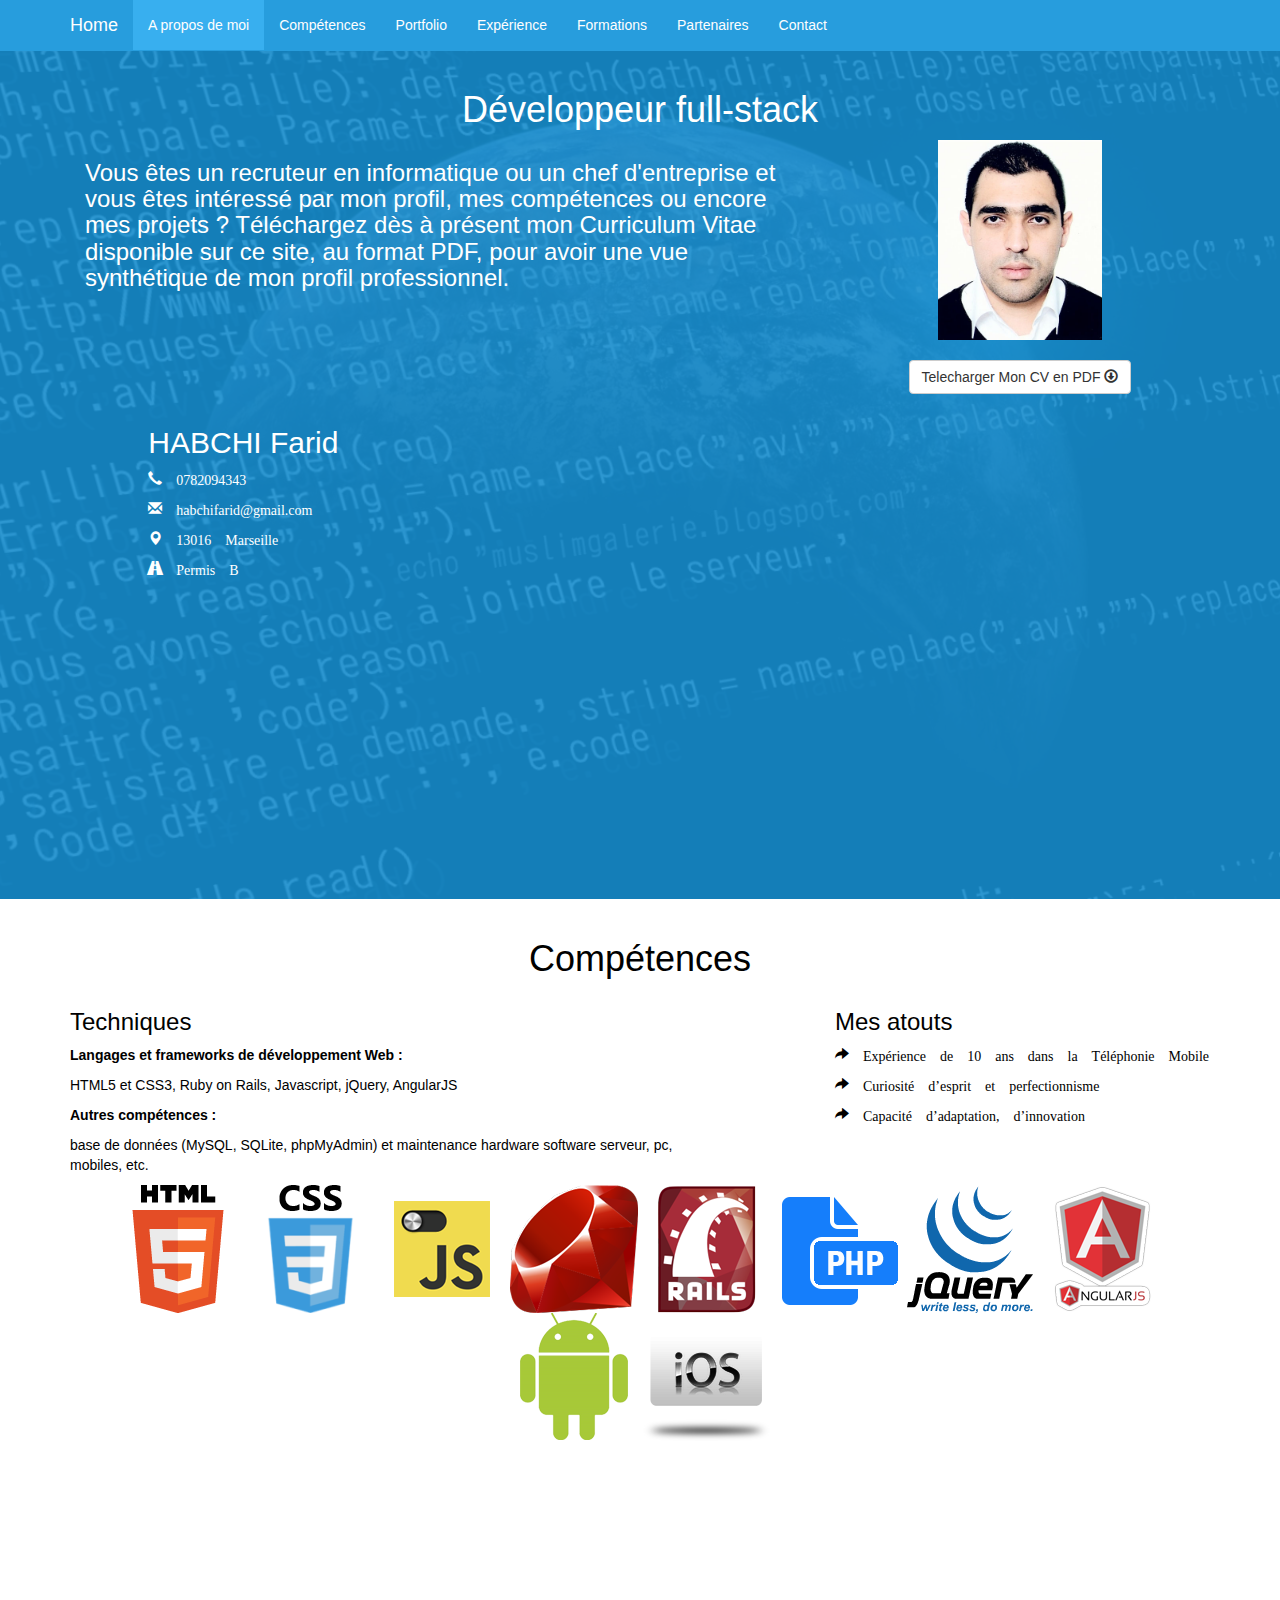
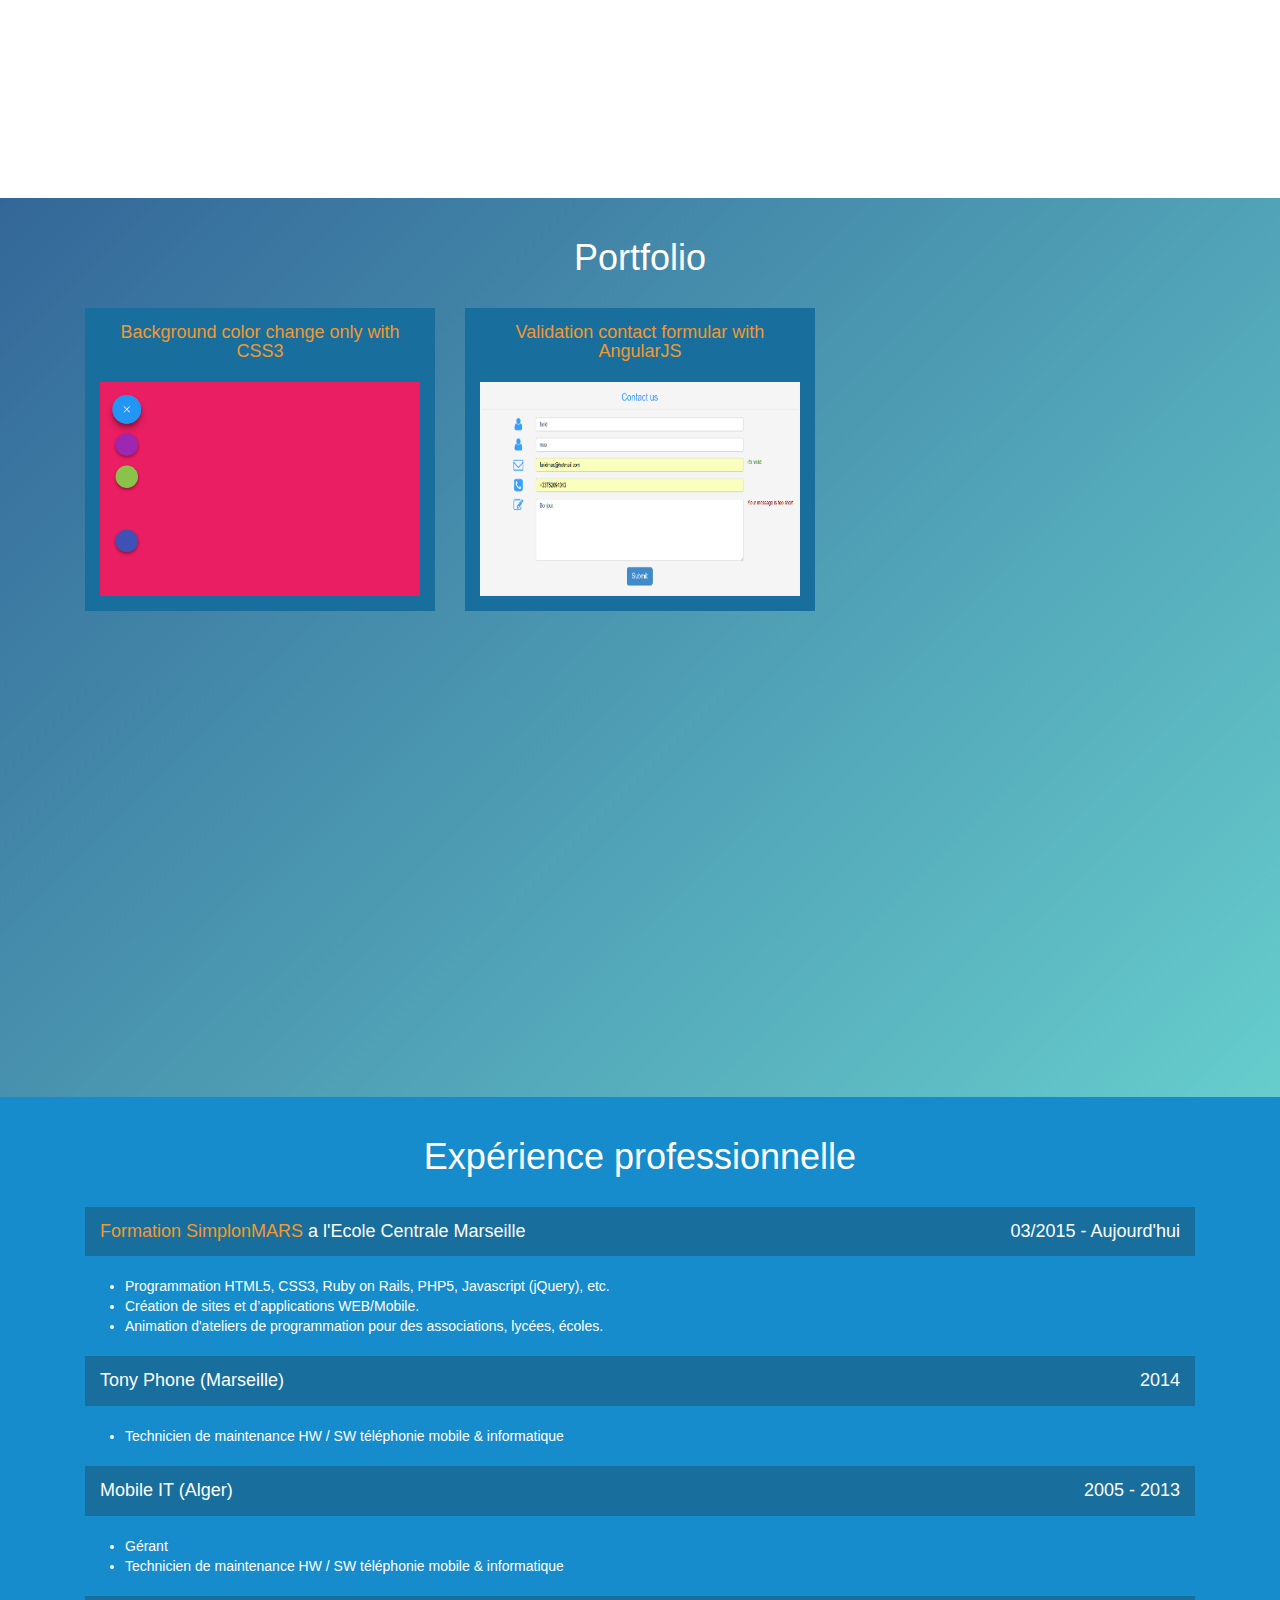
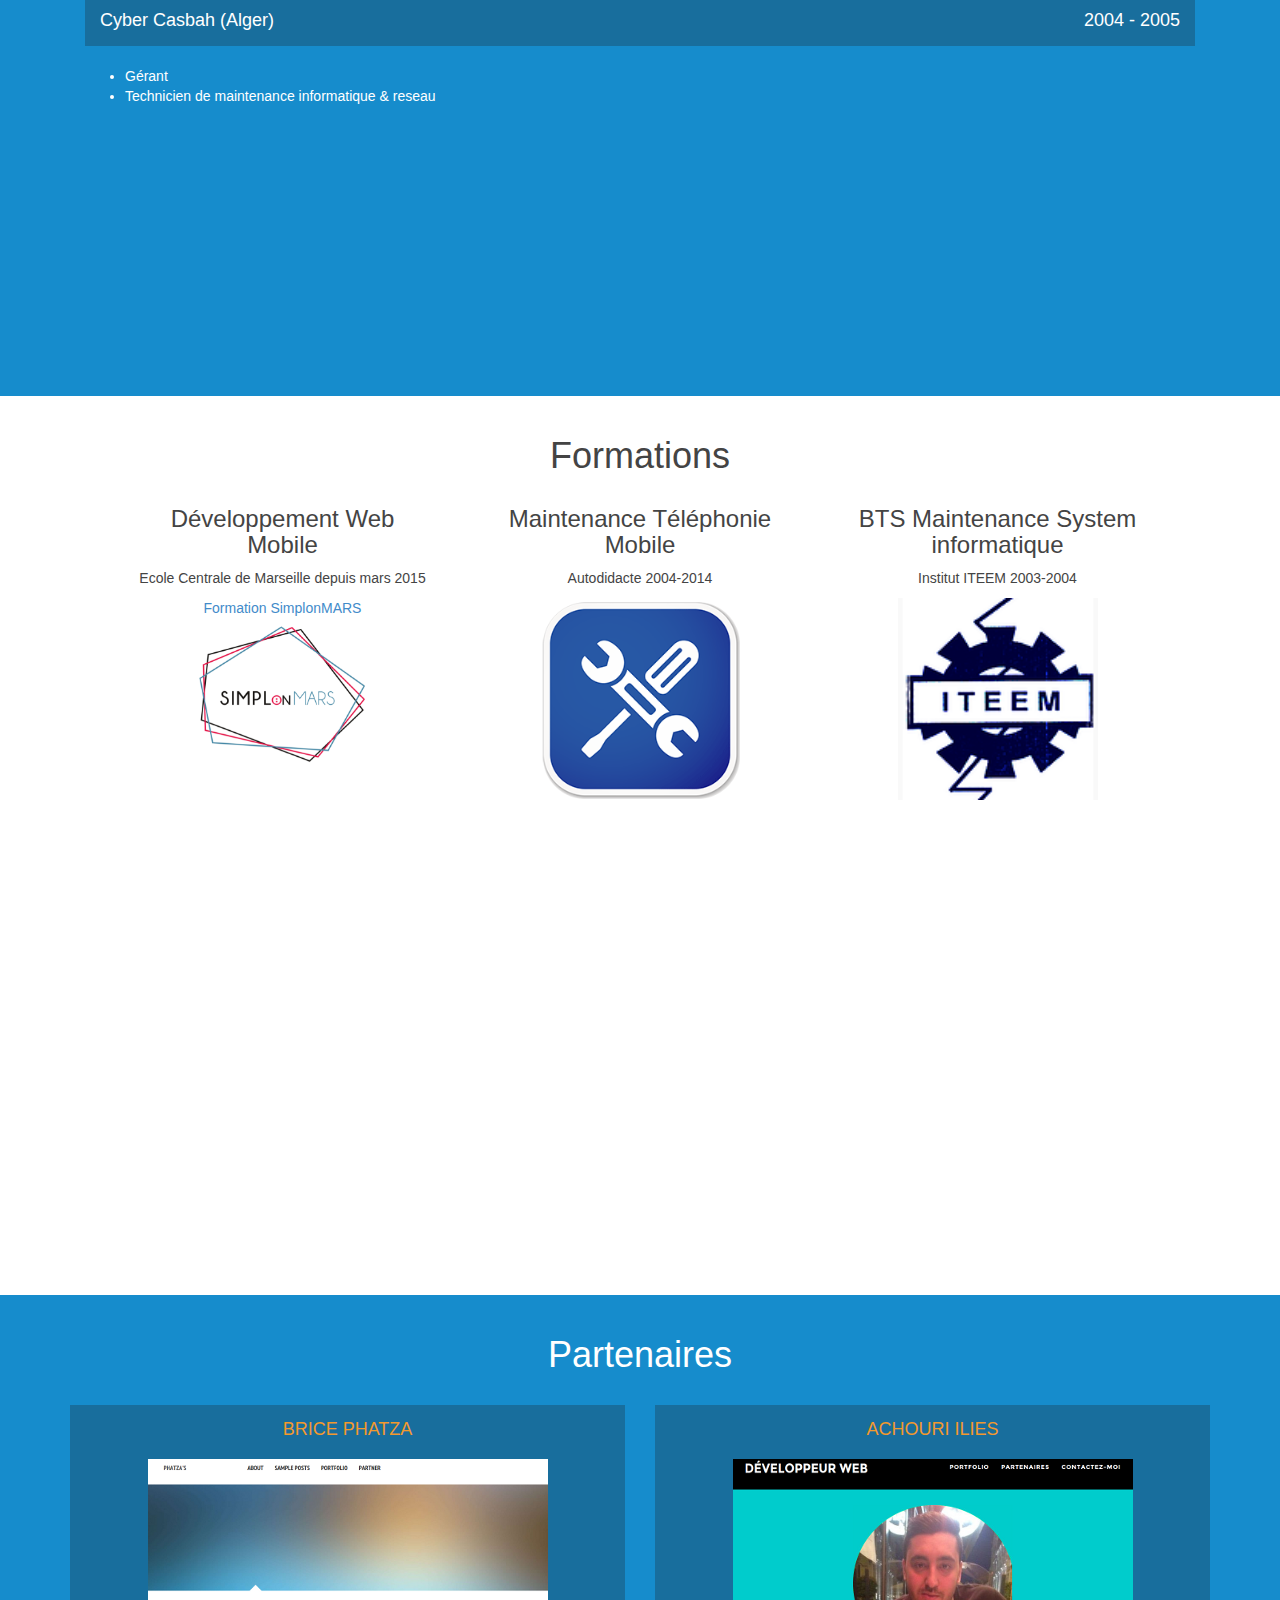
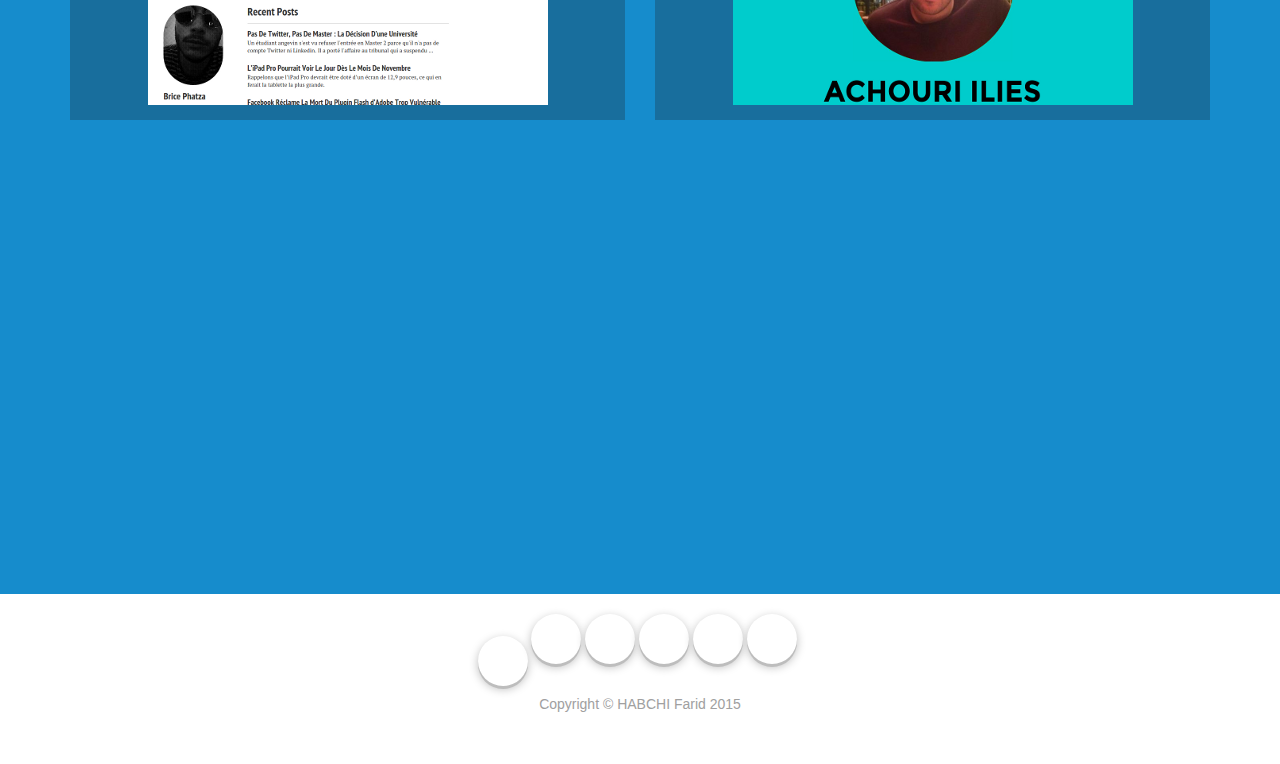
<file: index.html>
<!DOCTYPE html>
<html lang="en">
    <head>
        <meta http-equiv="content-type" content="text/html; charset=UTF-8">
        <meta charset="utf-8">
        <title>WEB CV HABCHI Farid</title>

        <meta name="description" lang="fr" content="HABCHI FARID développeur web. Créateur de site et application web / mobile.">
        <meta name="keywords" lang="fr" content="habchi, HABCHI, farid, FARID, Habchi, Farid, max, MAX, Max, faridmax, FARIDMAX, Faridmax bouche-du-rhone, marseille, MARSEILLE, Marseille, html, css, js, javascript, ruby, php, nodejs, ruby on rails, HTML, CSS, JS, JAVASCRIPT, RUBY, PHP, NODEJS, RUBY ON RAILS, PACA, BOUCHE-DU-RHONE, paca, développeur,DÉVELOPPEUR, DÉVELOPPEUR WEB, développeur web, développeur front, développeur back, DÉVELOPPEUR FRONT, DÉVELOPPEUR BACK, FULLSTACK, fullstack, CDD, CDI, INTÉRIM, webdesigner, WEBDESIGNER, ">
        <meta name="language" content="fr">
        <meta name="author" content="HABCHI FARID">
        <meta name="copyright" content="HABCHI FARID - Marseille 2015">
        <meta name="date-revision-yyyymmdd" content="20150622">

        <meta name="viewport" content="width=device-width, initial-scale=1, maximum-scale=1">
        <link href="css/bootstrap.min.css" rel="stylesheet">
        
        <!--[if lt IE 9]>
            <script src="//html5shim.googlecode.com/svn/trunk/html5.js"></script>
        <![endif]-->
        <link href="css/styles.css" rel="stylesheet">
        <link href="http://www.weloveiconfonts.com/api/?family=zocial" rel="stylesheet">
        <link rel="icon" href="img/favicon.gif"/>
    </head>
    <body>

<nav class="navbar navbar-trans navbar-fixed-top" role="navigation">
  <div class="container">
    <div class="navbar-header">
      <button type="button" class="navbar-toggle" data-toggle="collapse" data-target="#navbar-collapsible">
        <span class="sr-only">Toggle navigation</span>
        <span class="icon-bar"></span>
        <span class="icon-bar"></span>
        <span class="icon-bar"></span>
      </button>
      <a class="navbar-brand" href="http://faridmax.github.io">Home</a>
    </div>
    <div class="navbar-collapse collapse" id="navbar-collapsible">
      <ul class="nav navbar-nav navbar-left">
        <li><a href="#section1">A propos de moi</a></li>
        <li><a href="#section2">Compétences</a></li>
        <li><a href="#section6">Portfolio</a></li>
        <li><a href="#section3">Expérience</a></li>
        <li><a href="#section4">Formations</a></li>
        <li><a href="#section5">Partenaires</a></li>
        <li><a href="#footer">Contact</a></li>
      </ul>
    </div>
  </div>
</nav>

<section class="container-fluid" id="section1">
    <div class="container">
        <h1 class="text-center">Développeur full-stack</h1>
        
        <div class="col-sm-8">
            <h3>Vous êtes un recruteur en informatique ou un chef d'entreprise et vous êtes intéressé par mon profil, mes compétences ou encore mes projets ? Téléchargez dès à présent mon Curriculum Vitae disponible sur ce site, au format PDF, pour avoir une vue synthétique de mon profil professionnel.</h3>
        </div>
        <div class="col-sm-4 text-center" >
            <img src="img/Untitled-3.jpg" class="image" alt="">
            <form method="get" action="HABCHI_Farid_CV.pdf" class="button_pdf" target="_blank">
            <button class="btn btn-default" type="submit">Telecharger Mon CV en PDF <span class="glyphicon glyphicon-download"></span></button>
            <div class="translator" id="google_translate_element"></div>
        </form>
        </div>
        <div class="col-sm-4">
            <div class="row">
              <div class="col-sm-10 col-sm-offset-2"><h2>HABCHI Farid</h2>
                <p><span class="glyphicon glyphicon-earphone" aria-hidden="true"> 0782094343</span></p>
                <p><span class="glyphicon glyphicon-envelope" aria-hidden="true"> habchifarid@gmail.com</span></p>
                <p><span class="glyphicon glyphicon-map-marker" aria-hidden="true"> 13016 Marseille</span></p>
                <p><span class="glyphicon glyphicon-road" aria-hidden="true"> Permis B</span></p>
              </div>
            </div>
        </div>     
    </div>
</section>

<section class="container-fluid" id="section2">
    <div class="container">
        <h1 class="text-center">Compétences</h1>
        <div class="row">
            <div class="col-sm-8">
                <div class="row">
                    <div class="col-sm-10"><h3>Techniques</h3><p class="strong">Langages et frameworks de développement Web :</p><p> HTML5 et CSS3, Ruby on Rails, Javascript, jQuery, AngularJS </p>
                    <p class="strong">Autres compétences :</p><p> base de données (MySQL, SQLite, phpMyAdmin) et maintenance hardware software serveur, pc, mobiles, etc.</p>
                    </div>
                </div>
            </div>
            <div class="col-sm-4">
                <div class="row">
                    <h3>Mes atouts</h3>
                    <p><span class="glyphicon glyphicon-share-alt" aria-hidden="true"> Expérience de 10 ans dans la Téléphonie Mobile</span></p>
                    <p><span class="glyphicon glyphicon-share-alt" aria-hidden="true"> Curiosité d’esprit et perfectionnisme</span></p>
                    <p><span class="glyphicon glyphicon-share-alt" aria-hidden="true"> Capacité d’adaptation, d’innovation</span></p>
                    
                </div>
            </div>
            <div class="col-sm-12 text-center" >
                <img src="img/HTML5.png" alt="">
                <img src="img/css3.png" alt="">
                <img src="img/js.png" alt="">
                <img src="img/ruby.png" alt="">
                <img src="img/ruby_rails.png" alt="">
                <img src="img/php1.png" alt="">
                <img src="img/jquery.png" alt="">
                <img src="img/angularjs.png" alt="">
                <img src="img/icon-android.png" alt="">
                <img src="img/ios.png" alt="">
            </div>
        </div>     
    </div>
</section>

<section class="container-fluid" id="section6">
    <div class="container">
        <h1 class="text-center">Portfolio</h1>
        <div class="col-sm-4 text-center">
            <h4 class="portfolio">
            <a href="portfolio/button/index.html" target="_blank">Background color change only with CSS3</a>
            <center>
            <a href="portfolio/button/index.html" target="_blank">
            <img class="img-responsive" src="img/button.png" alt="" id="img-portfolio">
            </a>
            </center>
            </h4>
        </div>
        <div class="col-sm-4 text-center">
            <h4 class="portfolio">
            <a href="portfolio/Contact_page/index.html" target="_blank">Validation contact formular with AngularJS</a>
            <center>
            <a href="portfolio/Contact_page/index.html" target="_blank">
            <img class="img-responsive" src="img/contact_validation.png" alt="" id="img-portfolio">
            </a>
            </center>
            </h4>
        </div>
        <div class="col-sm-4"></div>
        <div class="col-sm-4"></div>
        <div class="col-sm-4"></div>
        <div class="col-sm-4"></div>
    </div>
</section>

<section class="container-fluid" id="section3">
    <div class="container">
        <h1 class="text-center">Expérience professionnelle</h1>

        <div class="col-md-12">
        <h4>
            <span class="poste"><a href="https://www.centrale-marseille.fr/fr/simplonmars" target="_blank">Formation SimplonMARS</a> a l'Ecole Centrale Marseille</span>
            <span class="date">03/2015 - Aujourd'hui</span>
        </h4>
        <ul>
            <li>Programmation HTML5, CSS3, Ruby on Rails, PHP5, Javascript (jQuery), etc.</li>
            <li>Création de sites et d’applications WEB/Mobile.</li>
            <li>Animation d'ateliers de programmation pour des associations, lycées, écoles.</li>
        </ul>
        <h4>
            <span class="date">2014</span>
            <span class="poste">Tony Phone (Marseille)</span>
        </h4>
        <ul>
            <li>Technicien de maintenance HW / SW téléphonie mobile & informatique</li>
        </ul>
        <h4>
         <span class="date">2005 - 2013</span> 
         <span class="poste">Mobile IT (Alger)</span>
        </h4>
        <ul>
            <li>Gérant</li>
            <li>Technicien de maintenance HW / SW téléphonie mobile & informatique</li>
        </ul>
        <h4>  
            <span class="date">2004 - 2005</span>
            <span class="poste">Cyber Casbah (Alger)</span>
        </h4>
        <ul>
            <li>Gérant</li>
            <li>Technicien de maintenance informatique & reseau</li>
        </ul>
        </div>
    </div>
</section>

<section class="container-fluid" id="section4">
    <div class="container">
        <h1 class="text-center">Formations</h1>
        <div class="row">
            <div class="col-sm-4">
                <div class="row">
                    <div class="col-sm-10 col-sm-offset-2 text-center"><h3>Développement Web Mobile</h3><p>Ecole Centrale de Marseille depuis mars 2015</p><a href="https://www.centrale-marseille.fr/fr/simplonmars" target="_blank">Formation SimplonMARS</a>
                    <div class="simplon"><img src="img/simplon_mars_agrandi.png" alt=""></div>
                    </div>
                </div>
            </div>
            <div class="col-sm-4 text-center">
                <div class="row">
                    <div class="col-sm-10 col-sm-offset-1 text-center"><h3>Maintenance Téléphonie Mobile</h3><p>Autodidacte 2004-2014</p></div>
                    <div class="simplon"><img src="img/conveyor-maintenance.png" alt=""></div>
                </div>
            </div>
            <div class="col-sm-4 text-center">
                <div class="row">
                    <div class="col-sm-10 text-center"><h3>BTS Maintenance System informatique</h3><p>Institut ITEEM 2003-2004</p>
                    <div class="simplon"><img src="img/iteem.png" alt=""></div>
                    </div>
                </div>
            </div>
        </div>     
    </div>
</section>

<section class="container-fluid" id="section5">
    <div class="container">
        <h1 class="text-center">Partenaires</h1>
        <div class="row">
            <div class="col-sm-6 text-center">
                <h4 class="partner">
                <a href="http://phatza.github.io" target="_blank">BRICE PHATZA</a>
                <center>
                <a href="http://phatza.github.io" target="_blank">
                <img class="img-responsive" src="img/brice_phatza.png" alt="http://phatza.github.io">
                </a>
                </center>
                </h4>
            </div>
            <div class="col-sm-6 text-center">
                <h4 class="partner">
                <a href="http://patach91.github.io" target="_blank">ACHOURI ILIES</a>
                <center>
                <a href="http://patach91.github.io" target="_blank">
                <img class="img-responsive" src="img/achouri_ilies.png" alt="http://patach91.github.io">
                </a>
                </center>
                </h4>
            </div>
        </div>
    </div>
</section>

<!-- scrollToTop button -->
<a href="#" class="scrollToTop">Haut de Page</a>

<footer id="footer">
    <div class="wrapper" id="social">
        <a class="icon facebook" href="https://www.facebook.com/habchi.farid" target="_blank"><span class="zocial-facebook"></span></a>
        <a class="icon twitter" href="https://twitter.com/habchi_farid" target="_blank"><span class="zocial-twitter"></span></a>
        <a class="icon linkedin" href="https://fr.linkedin.com/pub/farid-habchi/92/133/100" target="_blank"><span class="zocial-linkedin"></span></a>
        <a class="icon youtube" href="mailto:habchifarid@gmail.com"><span class="zocial-gmail"></span></a>
        <a class="icon flickr" href="https://github.com/faridmax" target="_blank"><span class="zocial-github"></span></a>
        <a class="icon codewar" href="http://www.codewars.com/users/faridmax" target="_blank"><span class="zocial-angellist"></span></a>
    </div>
    <p class="copyright text-center">Copyright © HABCHI Farid 2015</p>
</footer>

    <!-- script references -->
        <script type="text/javascript" src="https://ajax.googleapis.com/ajax/libs/jquery/1.10.0/jquery.min.js"></script>
        <script type="text/javascript" src="js/bootstrap.min.js"></script>
        <script type="text/javascript" src="js/scripts.js"></script>
        <script>
          (function(i,s,o,g,r,a,m){i['GoogleAnalyticsObject']=r;i[r]=i[r]||function(){
          (i[r].q=i[r].q||[]).push(arguments)},i[r].l=1*new Date();a=s.createElement(o),
          m=s.getElementsByTagName(o)[0];a.async=1;a.src=g;m.parentNode.insertBefore(a,m)
          })(window,document,'script','//www.google-analytics.com/analytics.js','ga');

          ga('create', 'UA-64770487-1', 'auto');
          ga('send', 'pageview');
        </script>
        <script type="text/javascript" src="js/translator.js"></script>
        <script type="text/javascript" src="//translate.google.com/translate_a/element.js?cb=googleTranslateElementInit"></script>
    </body>
</html>
</file>
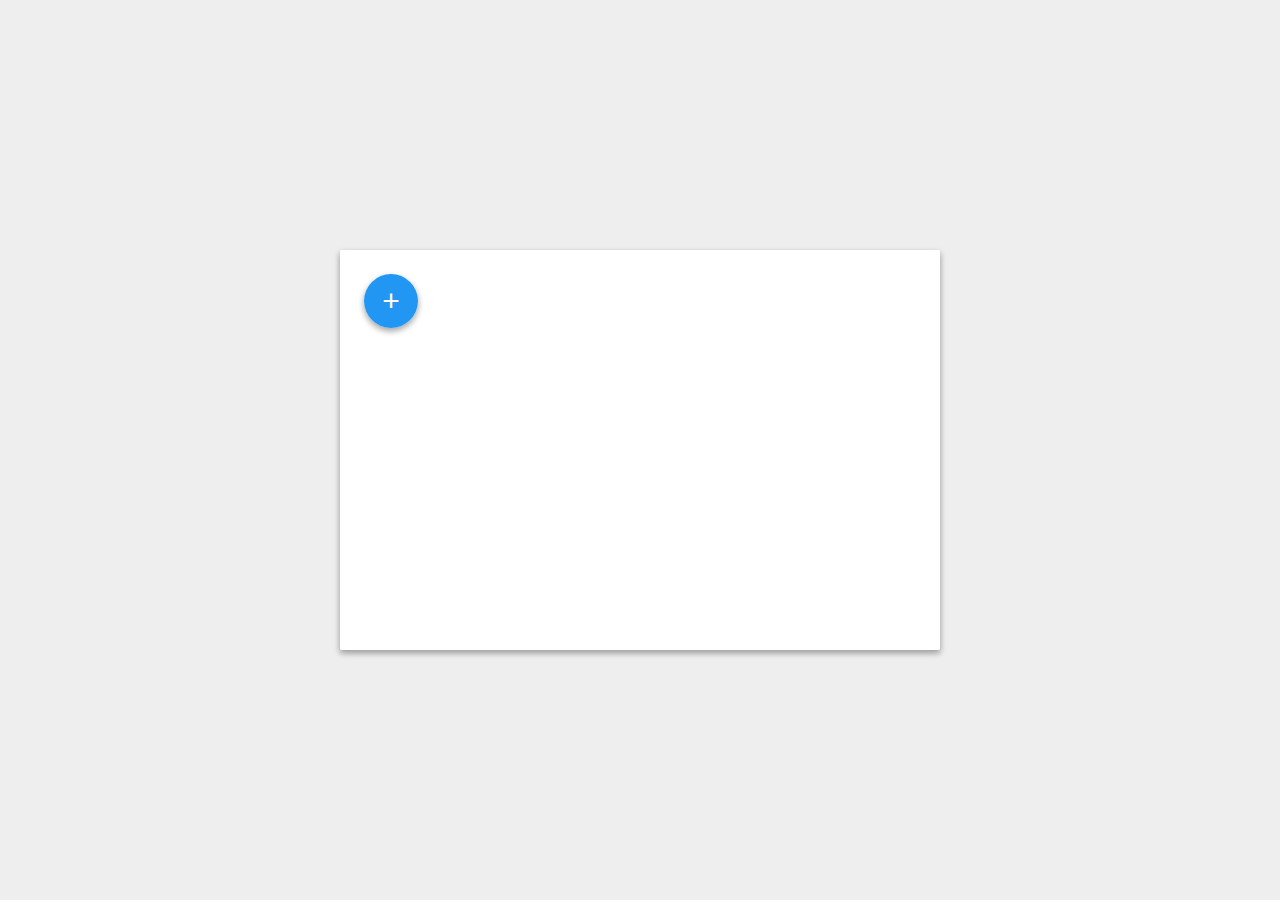
<file: portfolio/button/index.html>
<!DOCTYPE html>
<html>
<head>
	<meta charset="utf-8">
	<meta http-equiv="X-UA-Compatible" content="IE=edge">
	<title>Background color change only with CSS3</title>
	<link rel="stylesheet" href="style.css">
	<link rel="icon" href="../../img/favicon.gif"/>
</head>
<body>
    <div id="wrapper">
        <div class="water-drop"></div>
        <div class="button button-floating"></div>
        <div class="button-floating-shadow"></div>
        <div class="button button-sub" data-color="purple" ></div>
        <div class="button button-sub" data-color="green" ></div>
        <div class="button button-sub" data-color="pink" ></div>
        <div class="button button-sub" data-color="indigo" ></div>
    </div>

    <script type="text/javascript" src="https://ajax.googleapis.com/ajax/libs/jquery/1.10.0/jquery.min.js"></script>
    <script src="main.js"></script>
</body> 
</html>
</file>
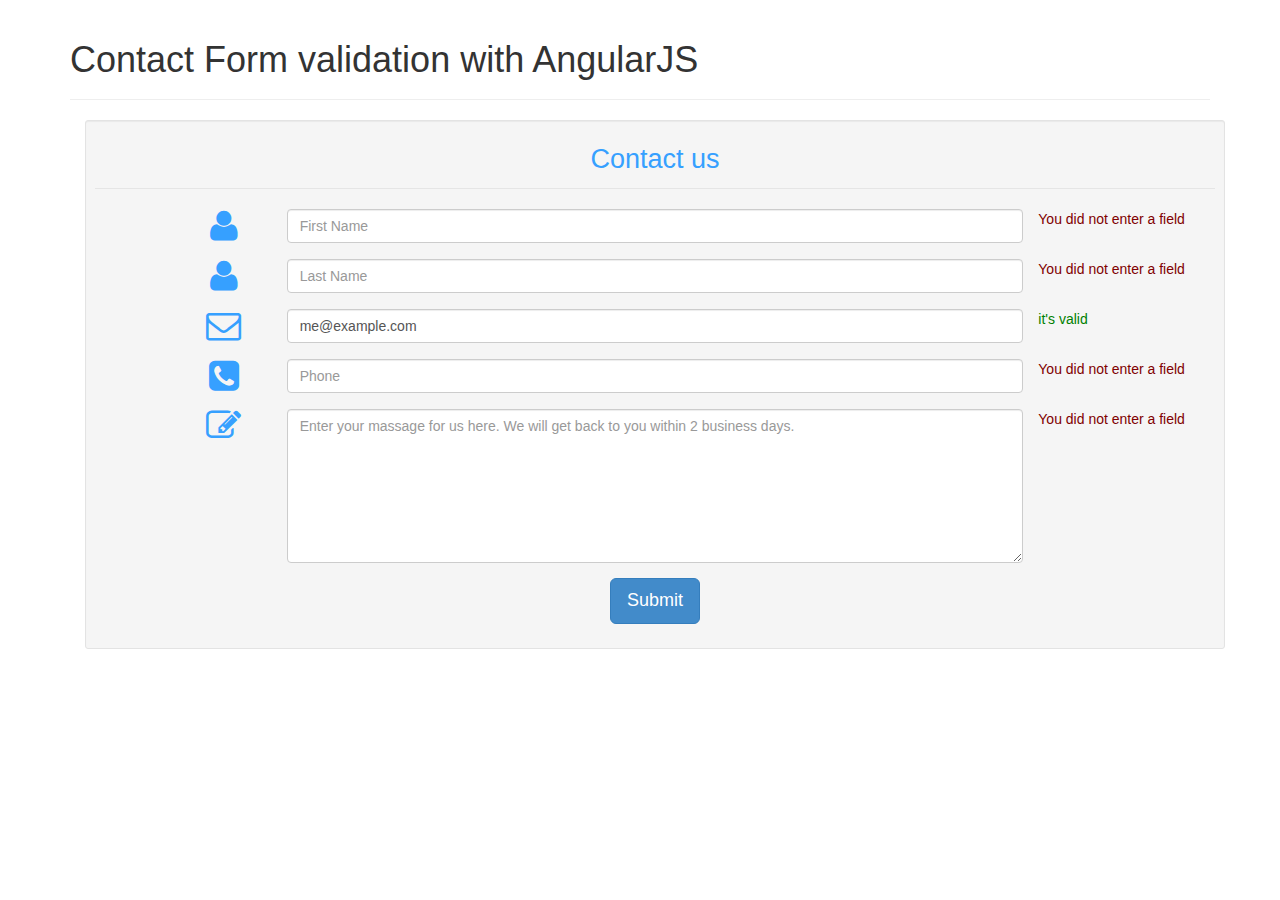
<file: portfolio/Contact_page/index.html>
<!DOCTYPE html>
<html>
<head>
    <meta charset="utf-8" />
    <title>Contact Form validation with AngularJS</title>
    <meta name="viewport" content="width=device-width, initial-scale=1.0" />

    <link rel="stylesheet" type="text/css" href="css/bootstrap.min.css" />
    <link rel="stylesheet" type="text/css" href="css/font-awesome.min.css" />

    <script src="http://code.jquery.com/jquery-1.11.3.min.js"></script>
    
    <link rel="stylesheet" type="text/css" href="css/contact.css">
    <script src="js/angular.min_1.4.3.js"></script>
    <script src="js/angular-messages-1.4.2.js"></script>
    <script src="js/validation.js"></script>
    <link rel="icon" href="../../img/favicon.gif"/>
</head>
<body  ng-app="ngMessagesExample">

<div class="container">

<div class="page-header">
    <h1>Contact Form validation with AngularJS</h1>
</div>

<!-- Contact Form - START -->

<div class="container">
    <div class="row">
        <div class="col-md-12">
            <div class="well well-sm">
                <form class="form-horizontal" method="post" name="myForm">
                    <fieldset>
                        <legend class="text-center header">Contact us</legend>

                        <div class="form-group">
                            <span class="col-md-1 col-md-offset-1 text-center"><i class="fa fa-user bigicon"></i></span>
                            <div class="col-md-8">
                                <input id="fname" name="firstName" type="text" placeholder="First Name" class="form-control" ng-model="firstName" ng-minlength="3" ng-maxlength="20" required >
                            </div>
                            <div ng-messages="myForm.firstName.$error" style="color:maroon" role="alert">
                                <div ng-message="required">You did not enter a field</div>
                                <div ng-message="minlength">Your firstname is too short</div>
                                <div ng-message="maxlength">Your firstname is too long</div>
                                <div ng-message="" style="color:green">It's valid</div>
                            </div>
                        </div>
                        <div class="form-group">
                            <span class="col-md-1 col-md-offset-1 text-center"><i class="fa fa-user bigicon"></i></span>
                            <div class="col-md-8">
                                <input id="lname" name="lastName" type="text" placeholder="Last Name" class="form-control" ng-model="name" ng-minlength="3" ng-maxlength="20" required >
                            </div>
                            <div ng-messages="myForm.lastName.$error" style="color:maroon" role="alert">
                                <div ng-message="required">You did not enter a field</div>
                                <div ng-message="minlength">Your lastname is too short</div>
                                <div ng-message="maxlength">Your lastname is too long</div>
                            </div>
                        </div>

                        <div class="form-group">
                            <span class="col-md-1 col-md-offset-1 text-center"><i class="fa fa-envelope-o bigicon"></i></span>
                            <div class="col-md-8" ng-controller="EmailController">
                                <input id="email" name="email" type="email" placeholder="Email Address" class="form-control" ng-model="email.text" required >
                            </div>
                            <div role="alert">
                              <span class="error" style="color:maroon" ng-show="myForm.email.$error.required">
                                Required!</span>
                              <span class="error" style="color:maroon" ng-show="myForm.email.$error.email">
                                Not valid email!</span>
                              <span class="valid" style="color:green" ng-show="myForm.email.$valid">it's valid</span>
                            </div>
                        </div>

                        <div class="form-group">
                            <span class="col-md-1 col-md-offset-1 text-center"><i class="fa fa-phone-square bigicon"></i></span>
                            <div class="col-md-8">
                                <input id="phone" name="phone" type="text" placeholder="Phone" class="form-control" ng-model="phone" ng-minlength="8" ng-maxlength="15" required >
                            </div>
                            <div ng-messages="myForm.phone.$error" style="color:maroon" role="alert">
                                <div ng-message="required">You did not enter a field</div>
                                <div ng-message="minlength">Your phone number is too short</div>
                                <div ng-message="maxlength">Your phone number is too long</div>
                            </div>
                        </div>

                        <div class="form-group">
                            <span class="col-md-1 col-md-offset-1 text-center"><i class="fa fa-pencil-square-o bigicon"></i></span>
                            <div class="col-md-8">
                                <textarea class="form-control" id="message" name="message" placeholder="Enter your massage for us here. We will get back to you within 2 business days." rows="7" ng-model="message" ng-minlength="10" ng-maxlength="400" required ></textarea>
                            </div>
                            <div ng-messages="myForm.message.$error" style="color:maroon" role="alert">
                                <div ng-message="required">You did not enter a field</div>
                                <div ng-message="minlength">Your message is too short</div>
                                <div ng-message="maxlength">Your message is too long</div>
                            </div>
                        </div>

                        <div class="form-group">
                            <div class="col-md-12 text-center">
                                <button type="submit" class="btn btn-primary btn-lg">Submit</button>
                            </div>
                        </div>
                    </fieldset>
                </form>
            </div>
        </div>
    </div>
</div>

<!-- Contact Form - END -->

</div>

</body>
</html>
</file>
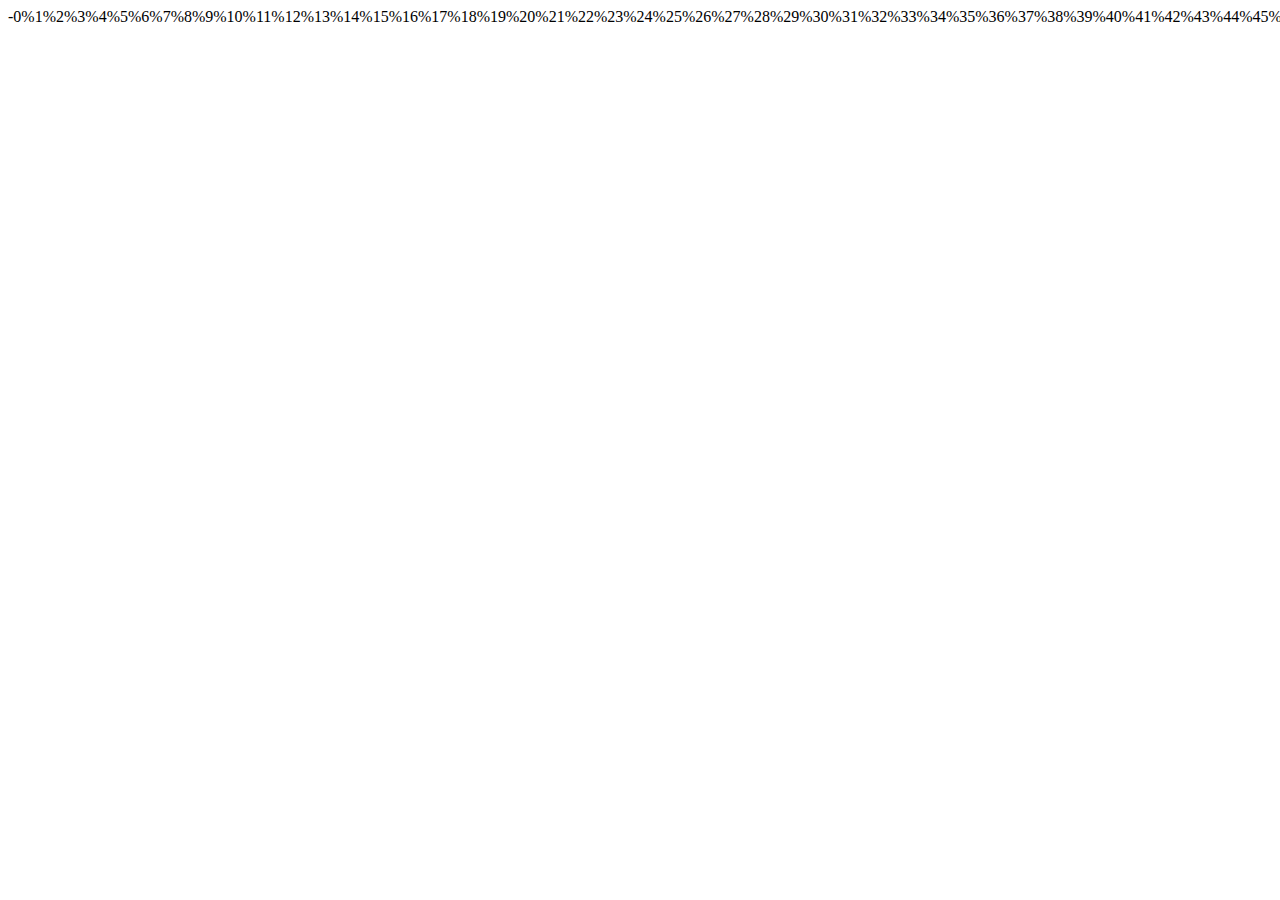
<file: portfolio/data-progress/index.html>
<!doctype html>
<html>
    <head>
        <meta charset="utf-8">
        <meta name="description" content="">
        <meta name="viewport" content="width=device-width, initial-scale=1">
        <title>data progress</title>
        <link rel="stylesheet/less" type="text/css" href="style.css">
        <script src="less.min.js"></script>
		<script type="text/javascript" src="jquery-1.11.3.min.js"></script>
    </head>
    <body>
        <div class="radial-progress" data-progress="0">
	<div class="circle">
		<div class="mask full">
			<div class="fill"></div>
		</div>
		<div class="mask half">
			<div class="fill"></div>
			<div class="fill fix"></div>
		</div>
		<div class="shadow"></div>
	</div>
	<div class="inset">
		<div class="percentage">
			<div class="numbers"><span>-</span><span>0%</span><span>1%</span><span>2%</span><span>3%</span><span>4%</span><span>5%</span><span>6%</span><span>7%</span><span>8%</span><span>9%</span><span>10%</span><span>11%</span><span>12%</span><span>13%</span><span>14%</span><span>15%</span><span>16%</span><span>17%</span><span>18%</span><span>19%</span><span>20%</span><span>21%</span><span>22%</span><span>23%</span><span>24%</span><span>25%</span><span>26%</span><span>27%</span><span>28%</span><span>29%</span><span>30%</span><span>31%</span><span>32%</span><span>33%</span><span>34%</span><span>35%</span><span>36%</span><span>37%</span><span>38%</span><span>39%</span><span>40%</span><span>41%</span><span>42%</span><span>43%</span><span>44%</span><span>45%</span><span>46%</span><span>47%</span><span>48%</span><span>49%</span><span>50%</span><span>51%</span><span>52%</span><span>53%</span><span>54%</span><span>55%</span><span>56%</span><span>57%</span><span>58%</span><span>59%</span><span>60%</span><span>61%</span><span>62%</span><span>63%</span><span>64%</span><span>65%</span><span>66%</span><span>67%</span><span>68%</span><span>69%</span><span>70%</span><span>71%</span><span>72%</span><span>73%</span><span>74%</span><span>75%</span><span>76%</span><span>77%</span><span>78%</span><span>79%</span><span>80%</span><span>81%</span><span>82%</span><span>83%</span><span>84%</span><span>85%</span><span>86%</span><span>87%</span><span>88%</span><span>89%</span><span>90%</span><span>91%</span><span>92%</span><span>93%</span><span>94%</span><span>95%</span><span>96%</span><span>97%</span><span>98%</span><span>99%</span><span>100%</span></div>
		</div>
	</div>
</div>
        <script src="main.js"></script>
        <script type="text/javascript" src="jquery-1.11.3.min.js"></script>
    </body>
</html>
</file>
<file: portfolio/button/style.css>
a,abbr,acronym,address,applet,article,aside,audio,big,blockquote,body,canvas,
caption,center,cite,code,dd,del,details,dfn,div,dl,dt,em,embed,fieldset,
figcaption,figure,footer,form,h1,h2,h3,h4,h5,h6,header,hgroup,html,i,iframes,
img,ins,kbd,label,legend,li,mark,menu,nav,object,ol,output,p,pre,q,ruby,s,samp,
section,small,span,strike,sub,summary,sup,table,tbody,td,tfoot,th,thead,time,tr,tt,u,ul,var,video {
	margin:0;padding:0;border:0;font:inherit;vertical-align:baseline
}

article,aside,details,figcaption,figure,footer,header,hgroup,menu,nav,section{
	display:block
}

blockquote,q {
	quotes:none
}

blockquote:after,blockquote:before,q:after,q:before {
	content:'';
	content:none
}

table {
	border-collapse:collapse;
	border-spacing:0
	}
* { 
	box-sizing:border-box 
}

body {
	font-family:Roboto,sans-serif;
	background-color:#EEE
}

footer {
	position:absolute;
	left:50%;
	bottom:2%;
	letter-spacing:1px;
	color:#212121;
	font-size:12px;
	-webkit-transform:translate(-50%,-50%);
	transform:translate(-50%,-50%)
}

footer a {
	text-decoration:none;
	border-bottom:solid 1px #E91E63;
	color:#E91E63
}

#wrapper {
	position:absolute;
	background-color:#FFF;
	left:50%;
	top:50%;
	width:600px;
	height:400px;
	padding:24px;
	overflow:hidden;
	border-radius:1.5px;
	box-shadow:0 3px 6px rgba(0,0,0,.16),0 3px 6px rgba(0,0,0,.23);
	-webkit-transform:translate(-50%,-50%);
	transform:translate(-50%,-50%)
}

.water-drop {
	visibility:hidden;
	position:absolute;
	z-index:30;
	margin-left:6px;
	background:url(img/waterdrop.svg) no-repeat;
	width:42px;
	height:58px;
	background-size:42px 58px
}

.button-floating-clicked .water-drop {
	-webkit-animation:waterDrop .8s cubic-bezier(1,0,.5,0);
	animation:waterDrop .8s cubic-bezier(1,0,.5,0)
}

@-webkit-keyframes waterDrop {
	0%{
		visibility:visible
		}
	75%{
		opacity:.6
		}
	87.5%{
		opacity:.4
		}
	100%{
		-webkit-transform:translateY(294px);
		opacity:0
		}
}

@keyframes waterDrop {
	0%{
		visibility:visible
		}
	100%{
		transform:translateY(294px);
		opacity:0
		}
}

.button {
	position:relative;
	border-radius:50%;
	margin-bottom:18px
}

.button:last-child {
	margin-bottom:0
}

.button-floating::before {
	content:"+"
}

.button-floating,.button-floating-shadow {
	width:54px;
	height:54px
}

.button-floating {
	z-index:40;
	cursor:pointer;
	background-color:#2196F3;
	color:#FFF;
	font-size:30px;
	text-align:center;
	line-height:54px;
	-webkit-transition-duration:.3s;
	transition-duration:.3s
}

.button-floating-clicked .button-floating {
	-webkit-transform:rotate(225deg);
	transform:rotate(225deg)
}

.button-floating-shadow,.button-sub {
	box-shadow:0 3px 6px rgba(0,0,0,.16),0 3px 6px rgba(0,0,0,.23);
	-webkit-transition-duration:.3s;transition-duration:.3s
}

.button-floating-shadow {
	position:absolute;
	z-index:20;
	top:24px;
	border-radius:50%
}

.button-floating-clicked .button-floating-shadow,.button-floating:hover+.button-floating-shadow,.button-sub:hover {
	box-shadow:0 10px 20px rgba(0,0,0,.19),0 6px 6px rgba(0,0,0,.23)
}

.button-sub {
	opacity:0;
	z-index:20;
	left:6px;
	width:42px;
	height:42px;
	-webkit-animation-duration:.3s;
	animation-duration:.3s;
	-webkit-animation-fill-mode:backwards;
	animation-fill-mode:backwards
}

.button-floating-clicked-out .button-sub {
	-webkit-animation-name:fadeOut;animation-name:fadeOut
}

.button-floating-clicked .button-sub {
	opacity:1;
	cursor:pointer;
	-webkit-animation-name:bounceIn;
	animation-name:bounceIn
}

@-webkit-keyframes bounceIn {
	0%{
		opacity:0;
		-webkit-transform:scale(.3)
		}
	50%{
		opacity:1;
		-webkit-transform:scale(1.05)
		}
	70%{
		-webkit-transform:scale(.9)
		}
	100%{
		-webkit-transform:scale(1)
		}
}

@keyframes bounceIn {
	0%{
		opacity:0;
		transform:scale(.3)
		}
	50%{
		opacity:1;
		transform:scale(1.05)
		}
	70%{
		transform:scale(.9)
		}
	100%{
		transform:scale(1)
		}
}

@-webkit-keyframes fadeOut {
	0%{
		opacity:1;
		-webkit-transform:scale(1)
		}
	100%{
		-webkit-transform:scale(0)
		}
}
	
@keyframes fadeOut {
	0%{
		opacity:1;
		transform:scale(1)
		}
	100%{
		transform:scale(0)
		}
}

.button-sub[data-color=purple] {
	background-color:#9C27B0;
	-webkit-animation-delay:.2s;
	animation-delay:.2s
}

.button-floating-clicked .button-sub[data-color=purple] {
	-webkit-animation-delay:.6s;
	animation-delay:.6s
}

.button-sub[data-color=green]{
	background-color:#8BC34A;
	-webkit-animation-delay:.15s;
	animation-delay:.15s
}

.button-floating-clicked .button-sub[data-color=green] {
	-webkit-animation-delay:.65s;
	animation-delay:.65s
}

.button-sub[data-color=pink]{
	background-color:#E91E63;
	-webkit-animation-delay:.1s;
	animation-delay:.1s
}

.button-floating-clicked .button-sub[data-color=pink] {
	-webkit-animation-delay:.7s;
	animation-delay:.7s
}

.button-sub[data-color=indigo] {
	background-color:#3F51B5;
	-webkit-animation-delay:.05s;animation-delay:.05s
}

.button-floating-clicked .button-sub[data-color=indigo] {
	-webkit-animation-delay:.75s;
	animation-delay:.75s
}

.button-floating-clicked.button-sub-green-clicked .button-sub[data-color=green],
.button-floating-clicked.button-sub-indigo-clicked .button-sub[data-color=indigo],
.button-floating-clicked.button-sub-pink-clicked .button-sub[data-color=pink],
.button-floating-clicked.button-sub-purple-clicked .button-sub[data-color=purple] {
	z-index:0;cursor:default;
	-webkit-transition:all .4s ease-in;
	transition:all .4s ease-in;-webkit-transform:scale(30);
	transform:scale(30)
}
</file>
<file: portfolio/Contact_page/css/contact.css>
.header {
    color: #36A0FF;
    font-size: 27px;
    padding: 10px;
}

.bigicon {
    font-size: 35px;
    color: #36A0FF;
}
</file>
<file: portfolio/data-progress/style.css>
@import url(http://fonts.googleapis.com/css?family=Lato:100,300,400,700,900,100italic,300italic,400italic,700italic,900italic);

.radial-progress {
	@circle-size: 120px;
	@circle-background: #d6dadc;
	@circle-color: #97a71d;
	@inset-size: 90px;
	@inset-color: #fbfbfb;
	@transition-length: 1s;
	@shadow: 6px 6px 10px rgba(0,0,0,0.2);
	@percentage-color: #97a71d;
	@percentage-font-size: 22px;
	@percentage-text-width: 57px;

	margin: 50px;
	width:  @circle-size;
	height: @circle-size;

	background-color: @circle-background;
	border-radius: 50%;
	.circle {
		.mask, .fill, .shadow {
			width:    @circle-size;
			height:   @circle-size;
			position: absolute;
			border-radius: 50%;
		}
		.shadow {
			box-shadow: @shadow inset;
		}
		.mask, .fill {
			-webkit-backface-visibility: hidden;
			transition: -webkit-transform @transition-length;
			transition: -ms-transform @transition-length;
			transition: transform @transition-length;
			border-radius: 50%;
		}
		.mask {
			clip: rect(0px, @circle-size, @circle-size, @circle-size/2);
			.fill {
				clip: rect(0px, @circle-size/2, @circle-size, 0px);
				background-color: @circle-color;
			}
		}
	}
	.inset {
		width:       @inset-size;
		height:      @inset-size;
		position:    absolute;
		margin-left: (@circle-size - @inset-size)/2;
		margin-top:  (@circle-size - @inset-size)/2;

		background-color: @inset-color;
		border-radius: 50%;
		box-shadow: @shadow;
		.percentage {
			height:   @percentage-font-size;
			width:    @percentage-text-width;
			overflow: hidden;

			position: absolute;
			top:      (@inset-size - @percentage-font-size) / 2;
			left:     (@inset-size - @percentage-text-width) / 2;

			line-height: 1;
			.numbers {
				margin-top: -@percentage-font-size;
				transition: width @transition-length;
				span {
					width:          @percentage-text-width;
					display:        inline-block;
					vertical-align: top;
					text-align:     center;
					font-weight:    800;
					font-size:      @percentage-font-size;
					font-family:    "Lato", "Helvetica Neue", Helvetica, Arial, sans-serif;
					color:          @percentage-color;
				}
			}
		}
	}

	@i: 0;
	@increment: 180deg / 100;
	.loop (@i) when (@i <= 100) {
		&[data-progress="@{i}"] {
			.circle {
				.mask.full, .fill {
					-webkit-transform: rotate(@increment * @i);
					-ms-transform: rotate(@increment * @i);
					transform: rotate(@increment * @i);
				}	
				.fill.fix {
					-webkit-transform: rotate(@increment * @i * 2);
					-ms-transform: rotate(@increment * @i * 2);
					transform: rotate(@increment * @i * 2);
				}
			}
			.inset .percentage .numbers {
				width: @i * @percentage-text-width + @percentage-text-width;
			}
		}
		.loop(@i + 1);
	}
	.loop(@i);
}
</file>
<file: css/styles.css>
/*
A custom Bootstrap 3.1 template
from http://bootply.com

This CSS code should follow the 'bootstrap.css'
in your HTML file.

license: MIT
author: bootply.com
*/

html,body {
	height:100%;
    background:center no-repeat fixed url('../img/code-space.jpg');
    background-size: cover;
}

.icon-bar {
	background-color:#fff;
}

.navbar-trans {
	background-color:#279ddd;
    color:#fff;
}

.navbar-trans li>a:hover,.navbar-trans li>a:focus,.navbar-trans li.active {
	background-color:#38afef;
}

.navbar-trans a{
    color:#fefefe;
}

.navbar-trans .form-control:focus {
	border-color: #eee;
	outline: 0;
	-webkit-box-shadow: inset 0 1px 1px rgba(0,0,0,0.075),0 0 8px rgba(100,100,100,0.6);
	box-shadow: inset 0 1px 1px rgba(0,0,0,0.075),0 0 8px rgba(100,100,100,0.6);
}

section {
	padding-top:70px;  
    padding-bottom:50px; 
    min-height:calc(100% - 1px);
}

.v-center {
    padding-top:10%;
    font-size:70px;
}
  
.well {
	border-color:transparent;
}

a.list-group-item.active,[class*='-info'] {
	background-color: #168ccc;
    color:#fff;
}
  
#section1 {
	background-color: rgba(22,140,204,0.9);;
    color:#FFFFFF;
}
  
#section2 {
    padding-top: 20px;
	background-color: #FFF;
    color:#000000;
}
  
#section3 {
    padding-top: 20px;
	background-color: #168ccc;
    color:#FFF;
}

#section4 {
    padding-top: 20px;
	background-color: #FFF;
    color:#444;
}

#section5 {
    padding-top: 20px;
  background-color: #168ccc;
    color:#FFF;
}

#section6 {
    padding-top: 20px;
  background: linear-gradient(-45deg, #66cdcc 0%, #336799 100%);
    color:#FFF;
}

.portfolio > a {
  margin-bottom: 50px;
 color: #F2992E;
 text-decoration: none;
 }
.portfolio > a:visited {
 color: #F2992E;
 text-decoration: none;
 }
.portfolio > a:active {
 color: #F2992E;
 text-decoration: none;
}
.portfolio > a:hover {
 color: #FF00A5;
 text-decoration: none;
}
.portfolio > center > a > img{
  margin-top: 20px;
}

.partner > h4 {
  background: linear-gradient(-45deg, #66cdcc 0%, #336799 100%);
}

.partner > a {
  margin-bottom: 50px;
 color: #F2992E;
 text-decoration: none;
 }
.partner > a:visited {
 color: #F2992E;
 text-decoration: none;
 }
.partner > a:active {
 color: #F2992E;
 text-decoration: none;
}
.partner > a:hover {
 color: #FF00A5;
 text-decoration: none;
}
.partner > center > a > img{
  margin-top: 20px;
}

footer {
    color:#FFF;
    min-height:100px;
    padding-top:20px;
    padding-bottom:40px;
}

footer .nav>li>a {
    padding:3px;
    color:#ccc;
}

footer .nav>li>a:hover {
    background-color:transparent;
	color:#fff;
}

.image {
    height: 200px;
}

.strong {
    font-weight: bold;
}

h4 {
    margin-top: 20px;
    margin-bottom: 20px;
    padding: 15px;
    background-color: #186E9D;
}

.poste {
    text-align: left;
}

.poste > a {
 color: #F2992E;
 text-decoration: none;
 }
.poste > a:visited {
 color: #F2992E;
 text-decoration: none;
 }
.poste > a:active {
 color: #F2992E;
 text-decoration: none;
}
.poste > a:hover {
 color: #FF00A5;
 text-decoration: none;
}

.date {
    float: right;    
}

.simplon > img {
    width: 200px;
}

/* zocial */
[class*="zocial-"]:before {
  font-family: 'zocial', sans-serif;
}

.wrapper{
    background-attachment: scroll;
    width: 325px;
    height: 50px;
    top: 50%;
    left: 50%;
    margin-left: auto;
    margin-right: auto;
}

.icon{
  display: inline-block;
  position: relative;
  color: #bdbdbd;
  width: 50px;
  height: 50px;
  text-align: center;
  font-size: 1.47em;
  line-height: 2em;
  background-color: #fff;
  -moz-border-radius: 50%;
  -webkit-border-radius: 50%;
  border-radius: 50%;
  box-shadow: 0px 3px 0px #bdbdbd, 0px 3px 10px #bababa;
  -webkit-transition:background-color 250ms ease 0s;
  transition:background-color 250ms ease 0s;
}

.zocial-facebook{margin-left: -8px}

.icon.facebook:hover{background-color: #4986c7;}
.twitter:hover{background-color: #4cb6e8;}
.linkedin:hover{background-color: #29a0cc;}
.youtube:hover{background-color: #a32929;}
.flickr:hover{background-color: #c257ad;}
.codewar:hover{background-color: #D8676F;}

#social > a {
 text-decoration: none;
 }
#social > a:visited {
 text-decoration: none;
 }
#social > a:active {
 text-decoration: none;
}
#social > a:hover {
 text-decoration: none;
}

.icon:hover{
  color: #fff;
  box-shadow: 0px 3px 0px #686868, 0px 3px 10px #7e7e7e;
}

.icon:active{
  box-shadow: inset 0px 1px 4px #3d3d3d, 0px 0px 0px #bdbdbd;
  top: 3px;
}

.scrollToTop{
    width:100px; 
    height:100px; 
    text-align:center; 
    background: whiteSmoke;
    font-weight: bold;
    color: #444;
    text-decoration: none;
    position:fixed;
    bottom:5px;
    right:5px;
    display:none;
    background: url('../img/arrow7.png') no-repeat 20px 20px;
}
.scrollToTop:hover{
    text-decoration:none;
}

.button_pdf {
    margin-top: 20px;
}

.copyright {
  color:#A0A0A0;
  margin-top: 30px;
}

.translator {
  padding-top: 12px;
}

#img-portfolio {
    min-height: 214px;
}
</file>
